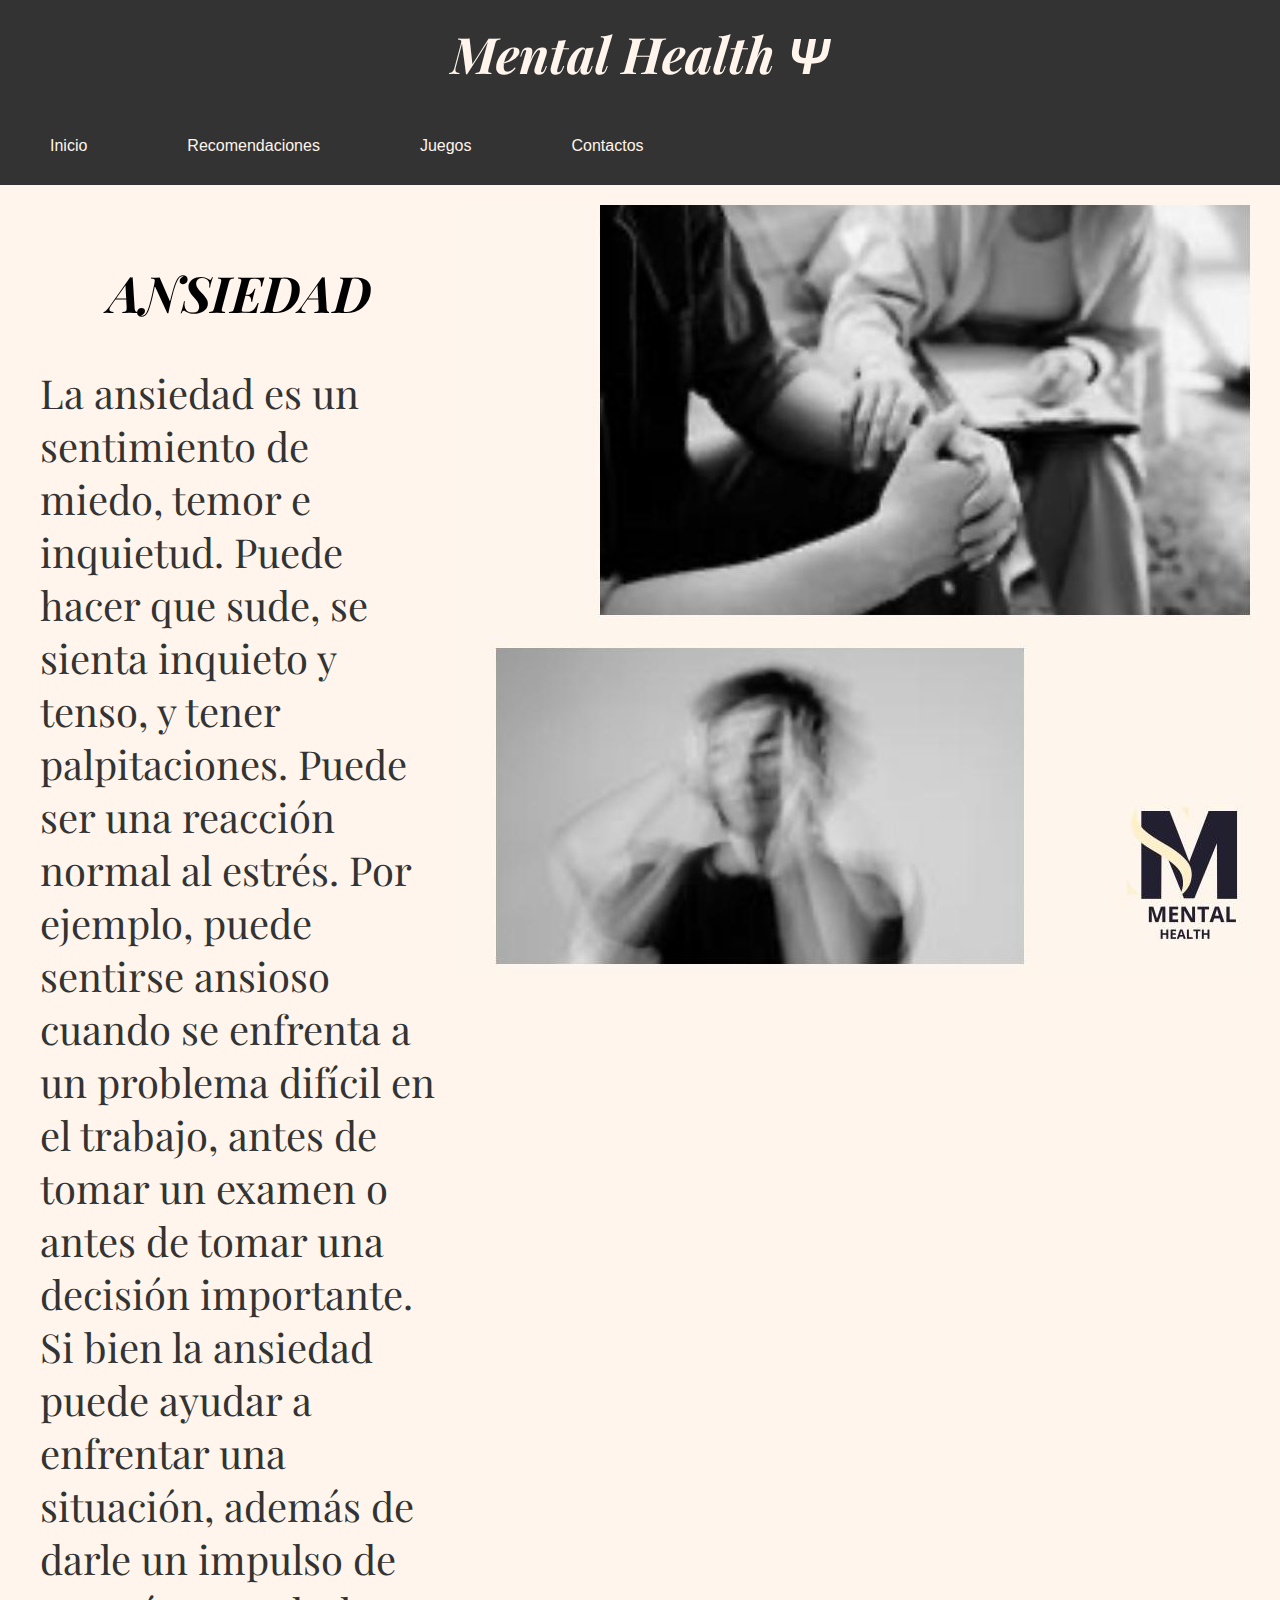
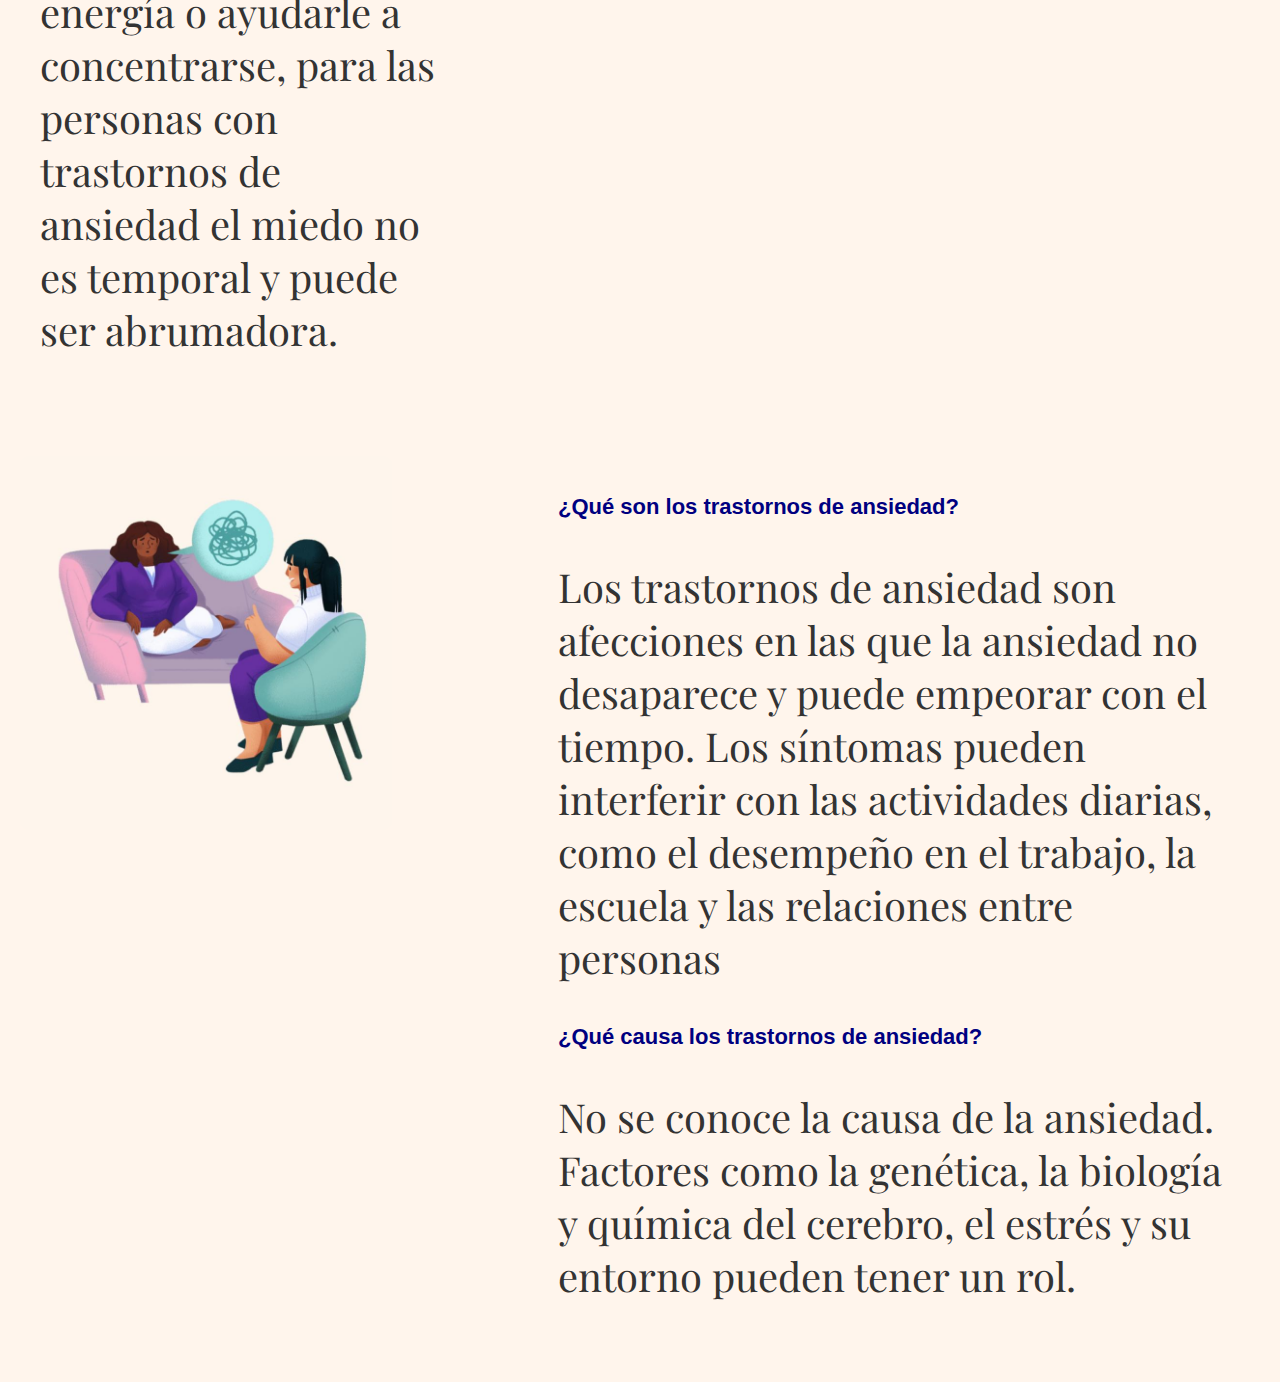
<file: ansiedad.html>
<html lang="es">
<head>
    <meta charset="UTF-8">
    <meta name="viewport" content="width=device-width, initial-scale=1.0">
    <link rel="preconnect" href="https://fonts.googleapis.com">
<link rel="preconnect" href="https://fonts.gstatic.com" crossorigin>
<link href="https://fonts.googleapis.com/css2?family=Playfair+Display:ital,wght@0,400..900;1,400..900&family=Playwrite+US+Trad:wght@100..400&display=swap" rel="stylesheet">
<link rel="stylesheet" href="ti.css">
   
    <title>Mental Heatlh  </title>
     
    <style>
        body {
            font-family: Arial, sans-serif;
            margin: 0;
            padding: 0;
             background-color: #FFF5EC;
            
               .header {
            background-color: #333;
            color: #FFF5EC;
            text-align: center;
            padding: 20px 0;
            font-size: 50px;
            font-weight: bold;
            font-style: italic;
            font-family: "Playfair Display", sans-serif; /* Cambia la fuente del título */
        }
        }
        .header {
            background-color: #333;
            color: #f2f2f2;
            text-align: center;
            padding: 10px 0;
            font-size: 30px;
            font-weight: bold;
        }
        .navbar {
            background-color: #333;
            overflow: hidden;
             z-index: 10; 
        }
        .navbar a, .dropdown .dropbtn {
            float: left;
            display: block;
            color: #fff5ec;
            text-align: center;
            padding: 30px 50px;
            text-decoration: none;
        }
        .navbar a:hover, .dropdown:hover .dropbtn {
            background-color: #ddd;
            color: black;
        }
        .dropdown {
            float: left;
            overflow: hidden;
        }
        .dropdown .dropbtn {
            cursor: pointer;
            font-size: 16px;
            border: none;
            outline: none;
            background-color: inherit;
            font-family: inherit;
            margin: 0;
        }
        .dropdown-content {
            display: none;
            position: absolute;
            background-color: #f9f9f9;
            min-width: 160px;
            box-shadow: 0px 8px 16px 0px rgba(0,0,0,0.2);
            z-index: 20;
        }
        .dropdown-content a {
            float: none;
            color: purple;
            padding: 10px 16px;
            text-decoration: none;
            display: block;
            text-align: left;
        }
        .dropdown-content a:hover {
            background-color: #ddd;
        }
        .dropdown:hover .dropdown-content {
            display: block;
        }
    </style>
</head>
<body>

<div class="header">
    Mental Health Ψ 
</div>

<div class="navbar">
    <div class="dropdown">
        <button class="dropbtn">Inicio  
            <i class="fa fa-caret-down"></i>
        </button>
        <div class="dropdown-content">
              
            <a href="index.html">Inicio</a>
            <a href="objetivo.html">Principal Objetivo</a>
            <a href="ansiedad.html">Ansiedad</a>
            <a href="depresion.html">Depresion</a>
		
        </div>
    </div> 
       <div class="dropdown">
       
    </div> 
      	   
	    <a href="reco.html">Recomendaciones</a>
            <a href="juegos.html">Juegos</a>
            <a href="con.html">Contactos</a>

    </div>
    
    </body>
<body>  <div class="contenedor">
		<div class="texto">
            <h1 class="titulo-principal">ANSIEDAD</h1>
			<p>La ansiedad es un sentimiento de miedo, temor e inquietud. Puede hacer que sude, se sienta inquieto y tenso, y tener palpitaciones. Puede ser una reacción normal al estrés. Por ejemplo, puede sentirse ansioso cuando se enfrenta a un problema difícil en el trabajo, antes de tomar un examen o antes de tomar una decisión importante. Si bien la ansiedad puede ayudar a enfrentar una situación, además de darle un impulso de energía o ayudarle a concentrarse, para las personas con trastornos de ansiedad el miedo no es temporal y puede ser abrumadora.</p>
		</div>
		<div class="imagenes">
			<img src="003.jpeg" alt="Imagen 1" class="imagen-pequena">
		
		</div>
	</div>
        
    </body>
    <body>
<div class="contenedor">
		<div class="imagen">
			<img src="004.jpeg" alt="Imagen">
		</div>
		<div class="texto">
		
			<h2>¿Qué son los trastornos de ansiedad?</h2>
			<p>
Los trastornos de ansiedad son afecciones en las que la ansiedad no desaparece y puede empeorar con el tiempo. Los síntomas pueden interferir con las actividades diarias, como el desempeño en el trabajo, la escuela y las relaciones entre personas</p>
            <h2>¿Qué causa los trastornos de ansiedad?</h2>
			<p>No se conoce la causa de la ansiedad. Factores como la genética, la biología y química del cerebro, el estrés y su entorno pueden tener un rol.</p>
		</div>
	</div>
    </body>
</file>
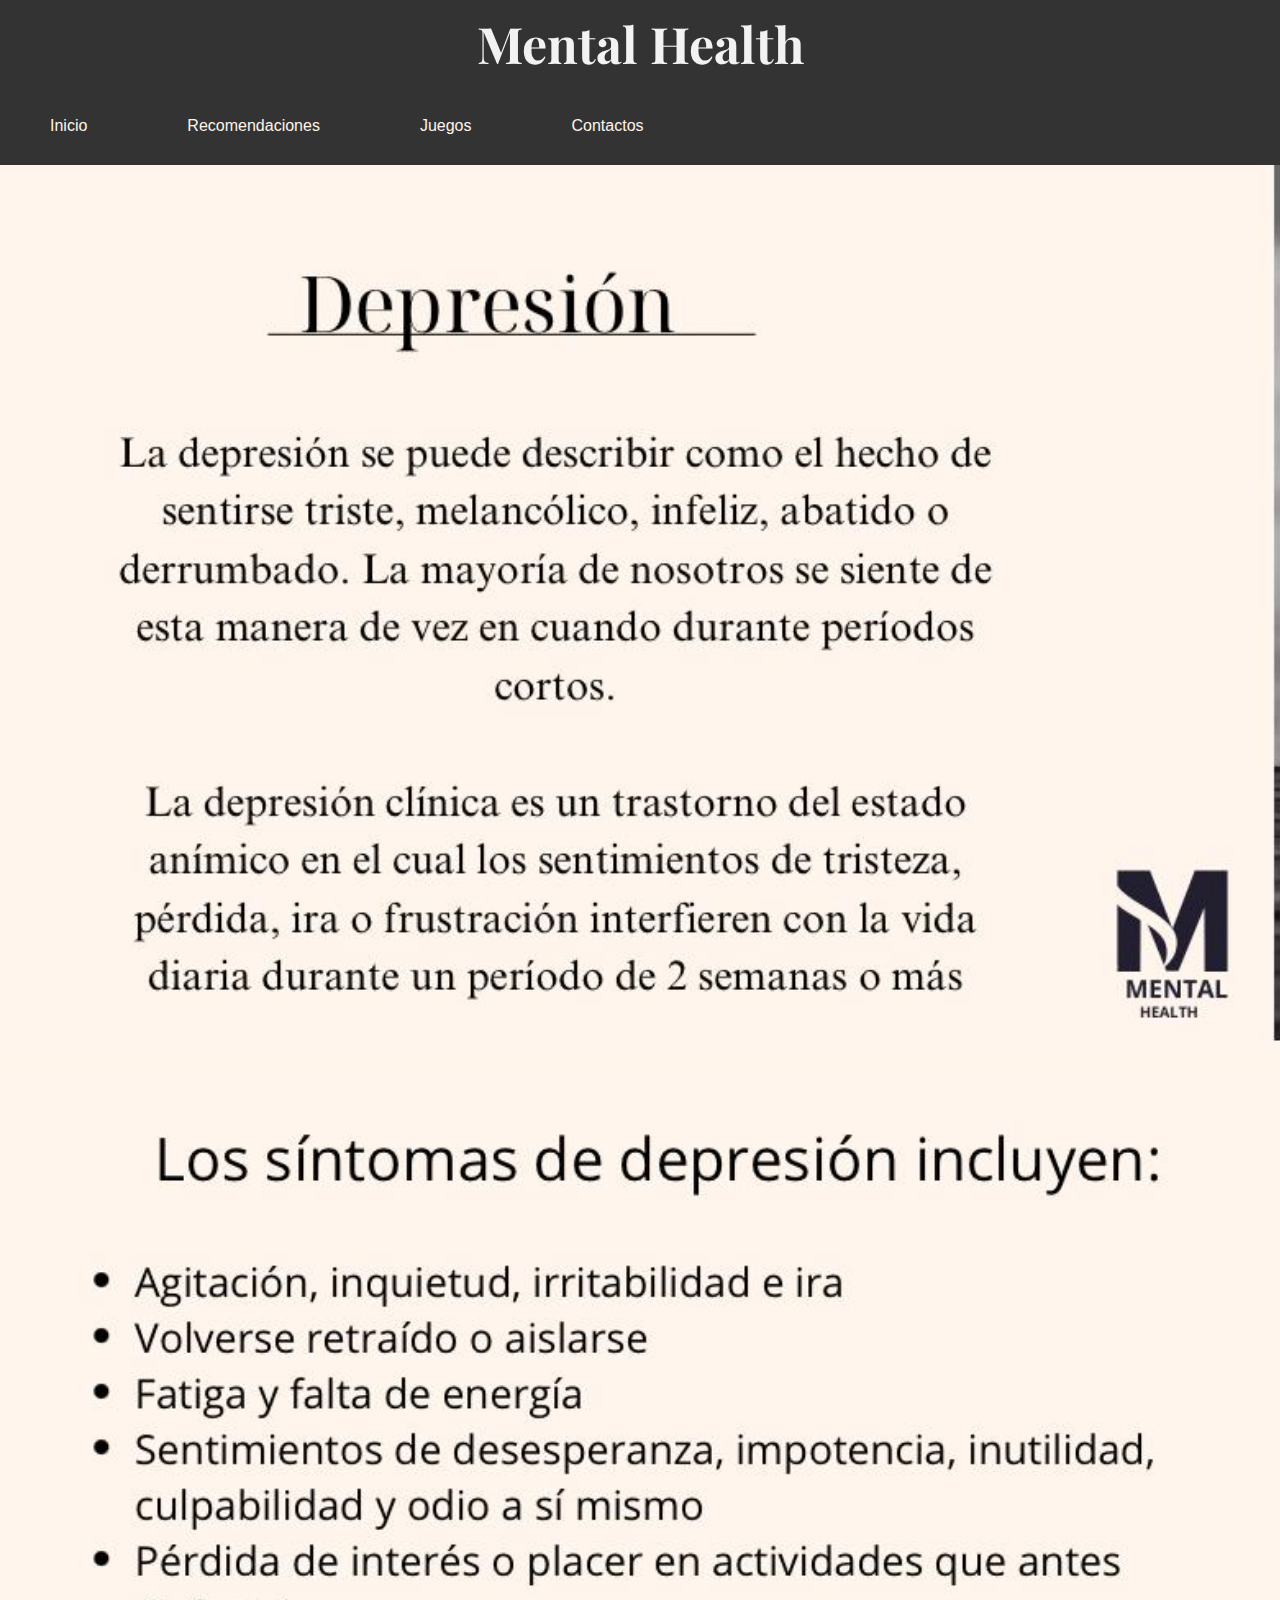
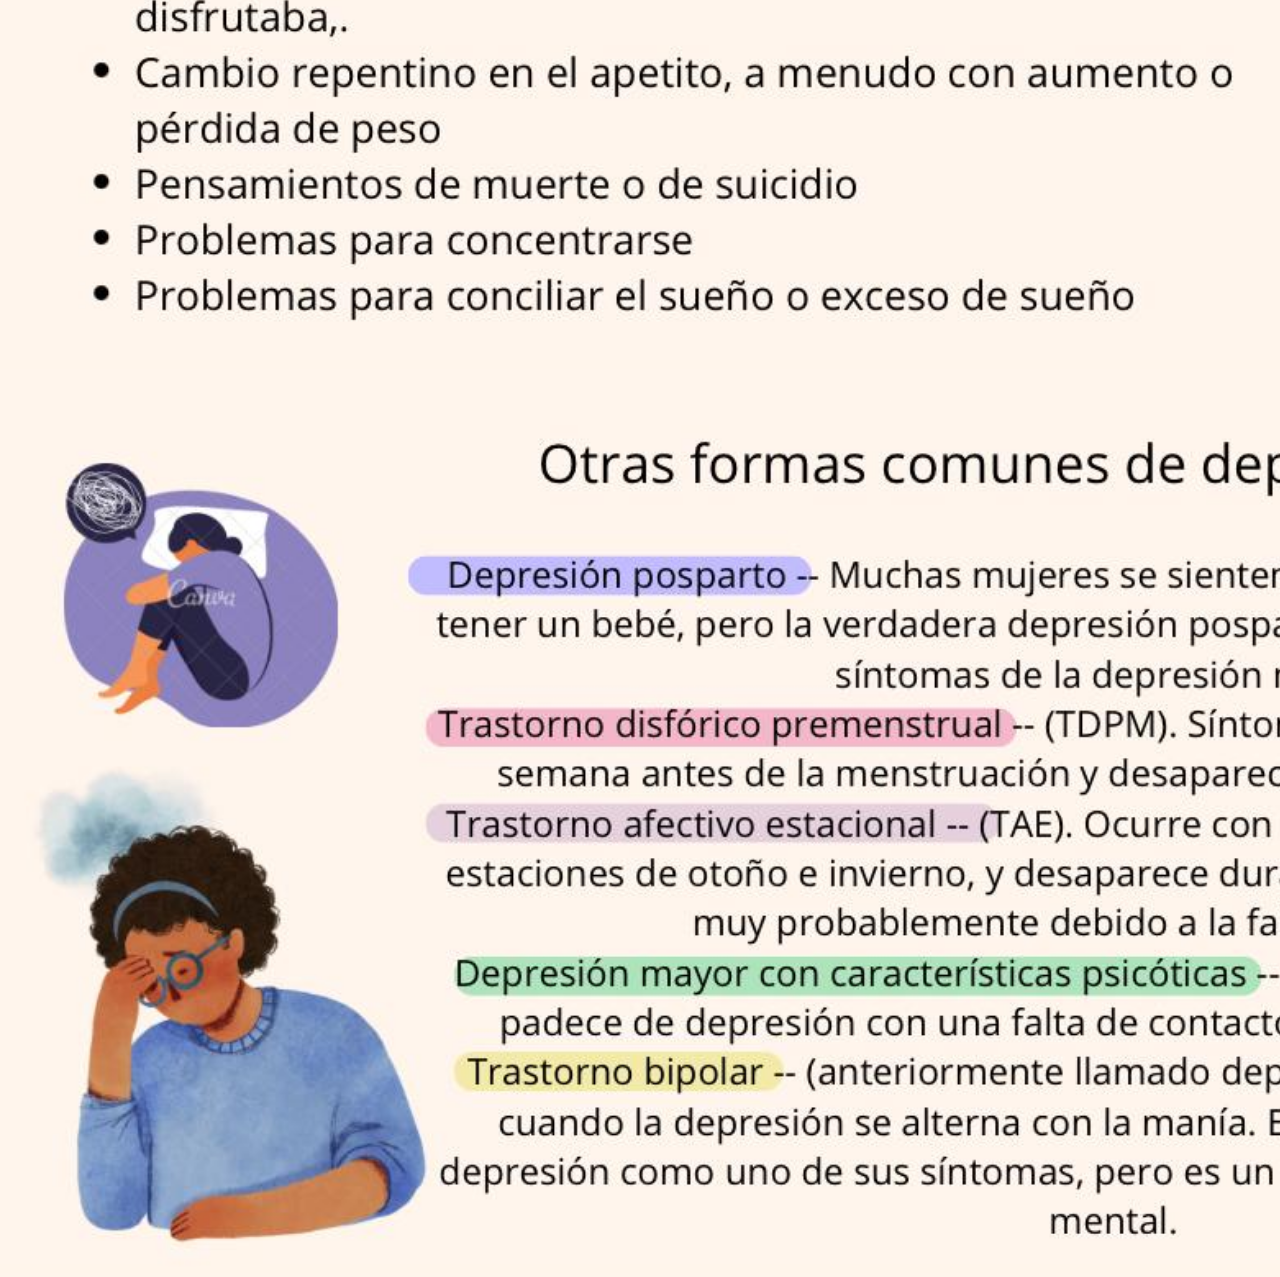
<file: depresion.html>
<!DOCTYPE html>
<html lang="es">
<head>
    <meta charset="UTF-8">
    <meta name="viewport" content="width=device-width, initial-scale=1.0">
    <link rel="preconnect" href="https://fonts.googleapis.com">
<link rel="preconnect" href="https://fonts.gstatic.com" crossorigin>
<link href="https://fonts.googleapis.com/css2?family=Playfair+Display:ital,wght@0,400..900;1,400..900&family=Playwrite+US+Trad:wght@100..400&display=swap" rel="stylesheet">
    <title>Mental Heatlh</title>
    <style>
        body {
            font-family: Arial, sans-serif;
            margin: 0;
            padding: 0;
             background-color: #fff5ec;
            
               .header {
            background-color: #333;
            color: #f2f2f2;
            text-align: center;
            padding: 10px 0;
            font-size: 50px;
            font-weight: bold;
            font-family: "Playfair Display", sans-serif; /* Cambia la fuente del título */
        }
        }
        .header {
            background-color: #333;
            color: #f2f2f2;
            text-align: center;
            padding: 10px 0;
            font-size: 24px;
            font-weight: bold;
        }
        .navbar {
            background-color: #333;
            overflow: hidden;
        }
        .navbar a, .dropdown .dropbtn {
            float: left;
            display: block;
            color: #fff5ec;
            text-align: center;
            padding: 30px 50px;
            text-decoration: none;
        }
        .navbar a:hover, .dropdown:hover .dropbtn {
            background-color: #ddd;
            color: black;
        }
        .dropdown {
            float: left;
            overflow: hidden;
        }
        .dropdown .dropbtn {
            cursor: pointer;
            font-size: 16px;
            border: none;
            outline: none;
            background-color: inherit;
            font-family: inherit;
            margin: 0;
        }
        .dropdown-content {
            display: none;
            position: absolute;
            background-color: #f9f9f9;
            min-width: 160px;
            box-shadow: 0px 8px 16px 0px rgba(0,0,0,0.2);
            z-index: 1;
        }
        .dropdown-content a {
            float: none;
            color: black;
            padding: 12px 16px;
            text-decoration: none;
            display: block;
            text-align: left;
        }
        .dropdown-content a:hover {
            background-color: #ddd;
        }
        .dropdown:hover .dropdown-content {
            display: block;
        }
    </style>
</head>
<body>

<div class="header">
    Mental Health
</div>

<div class="navbar">
    <div class="dropdown">
        <button class="dropbtn">Inicio  
            <i class="fa fa-caret-down"></i>
        </button>
        <div class="dropdown-content">
            
            <a href="index.html">Inicio</a>
            <a href="objetivo.html">Principal Objetivo</a>
            <a href="ansiedad.html">Ansiedad</a>
            <a href="depresion.html">Depresion</a>
            
        </div>
    </div> 
       <div class="dropdown">
        
    </div> 
    
        <a href="reco.html">Recomendaciones</a>
        <a href="juegos.html">Juegos</a>
        <a href="con.html">Contactos</a>

    </div>
<body BGCOLOR="#fff5ec" style="background-color: #fff5ec;"> <center>
    
<img src="de.jpeg" Style="height:900px" > 
    <img src="de2.jpeg" Style="height:900px" > 
    <img src="de3.jpeg" Style="height:900px" > 
</body>
</html>
</file>
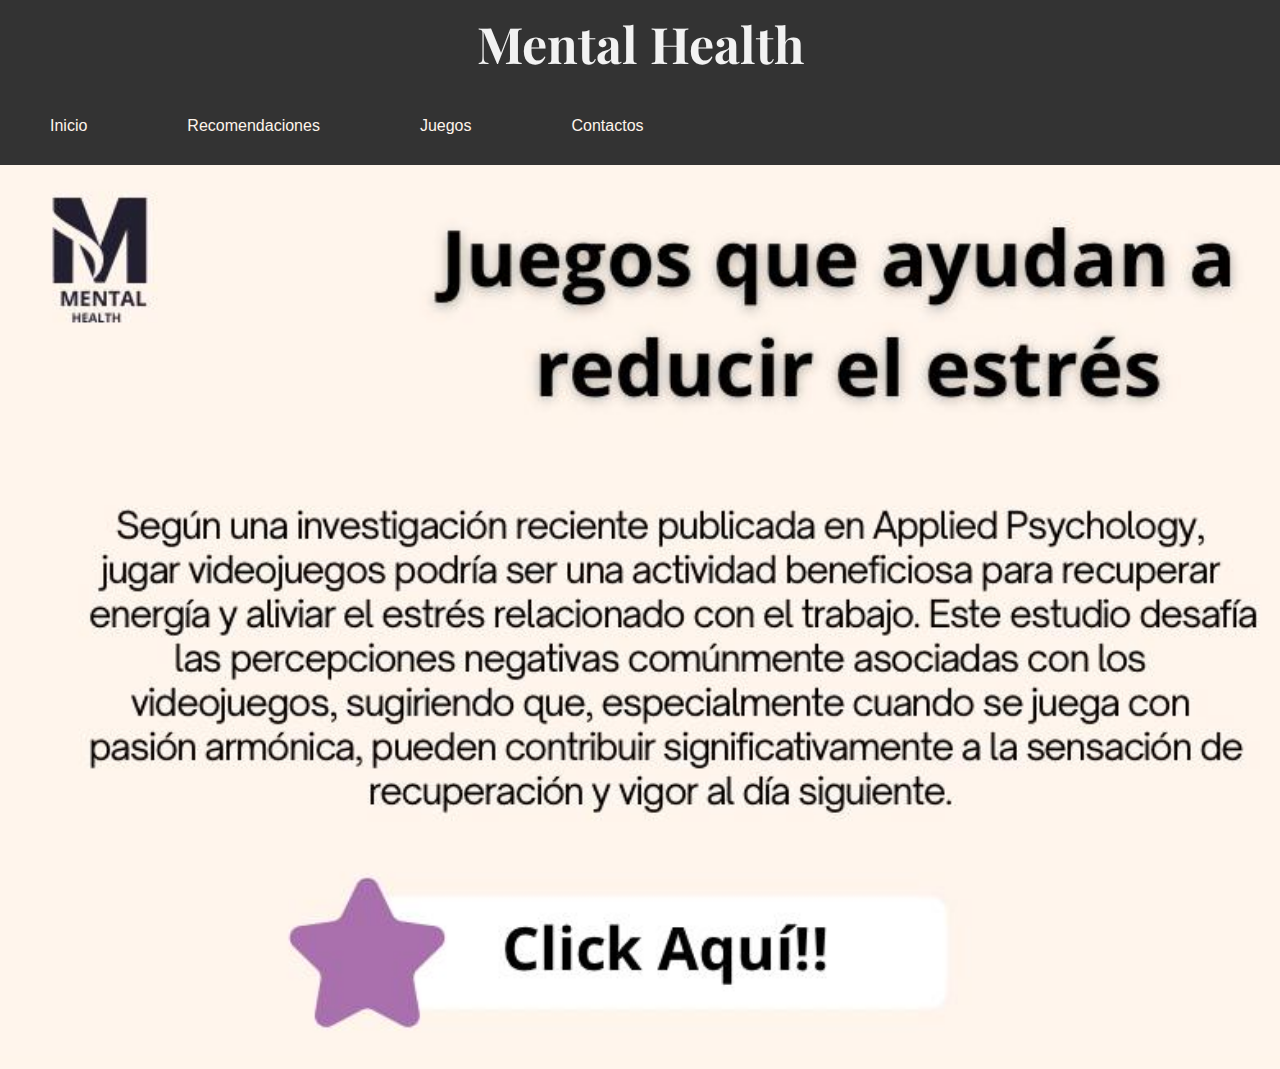
<file: juegos.html>
<!DOCTYPE html>
<html lang="es">
<head>
    <meta charset="UTF-8">
    <meta name="viewport" content="width=device-width, initial-scale=1.0">
    <link rel="preconnect" href="https://fonts.googleapis.com">
<link rel="preconnect" href="https://fonts.gstatic.com" crossorigin>
<link href="https://fonts.googleapis.com/css2?family=Playfair+Display:ital,wght@0,400..900;1,400..900&family=Playwrite+US+Trad:wght@100..400&display=swap" rel="stylesheet">
    <title>Mental Heatlh</title>
    <style>
        body {
            font-family: Arial, sans-serif;
            margin: 0;
            padding: 0;
             background-color: #f0f0f0;
            
               .header {
            background-color: #333;
            color: #f2f2f2;
            text-align: center;
            padding: 10px 0;
            font-size: 50px;
            font-weight: bold;
            font-family: "Playfair Display", sans-serif; /* Cambia la fuente del título */
        }
        }
        .header {
            background-color: #333;
            color: #f2f2f2;
            text-align: center;
            padding: 10px 0;
            font-size: 24px;
            font-weight: bold;
        }
        .navbar {
            background-color: #333;
            overflow: hidden;
        }
        .navbar a, .dropdown .dropbtn {
            float: left;
            display: block;
            color: #fff5ec;
            text-align: center;
            padding: 30px 50px;
            text-decoration: none;
        }
        .navbar a:hover, .dropdown:hover .dropbtn {
            background-color: #ddd;
            color: black;
        }
        .dropdown {
            float: left;
            overflow: hidden;
        }
        .dropdown .dropbtn {
            cursor: pointer;
            font-size: 16px;
            border: none;
            outline: none;
            background-color: inherit;
            font-family: inherit;
            margin: 0;
        }
        .dropdown-content {
            display: none;
            position: absolute;
            background-color: #f9f9f9;
            min-width: 160px;
            box-shadow: 0px 8px 16px 0px rgba(0,0,0,0.2);
            z-index: 1;
        }
        .dropdown-content a {
            float: none;
            color: black;
            padding: 12px 16px;
            text-decoration: none;
            display: block;
            text-align: left;
        }
        .dropdown-content a:hover {
            background-color: #ddd;
        }
        .dropdown:hover .dropdown-content {
            display: block;
        }
    </style>
</head>
<body>

<div class="header">
    Mental Health
</div>

<div class="navbar">
    <div class="dropdown">
        <button class="dropbtn">Inicio  
            <i class="fa fa-caret-down"></i>
        </button>
        <div class="dropdown-content">
            
            <a href="index.html">Inicio</a>
            <a href="objetivo.html">Principal Objetivo</a>
            <a href="ansiedad.html">Ansiedad</a>
            <a href="depresion.html">Depresion</a>

        </div>
    </div> 
       
        <a href="reco.html">Recomendaciones</a>
        <a href="juegos.html">Juegos</a>
        <a href="con.html">Contactos</a>

</div>
<body BGCOLOR="#fff5ec" style="background-color: #fff5ec;"> <center>
        <a href="https://www.cokitos.com/">
  <img src="juegos.jpeg" Style="height:900px" alt="Descripción de la imagen">
</a>

</body>
</html>
</file>
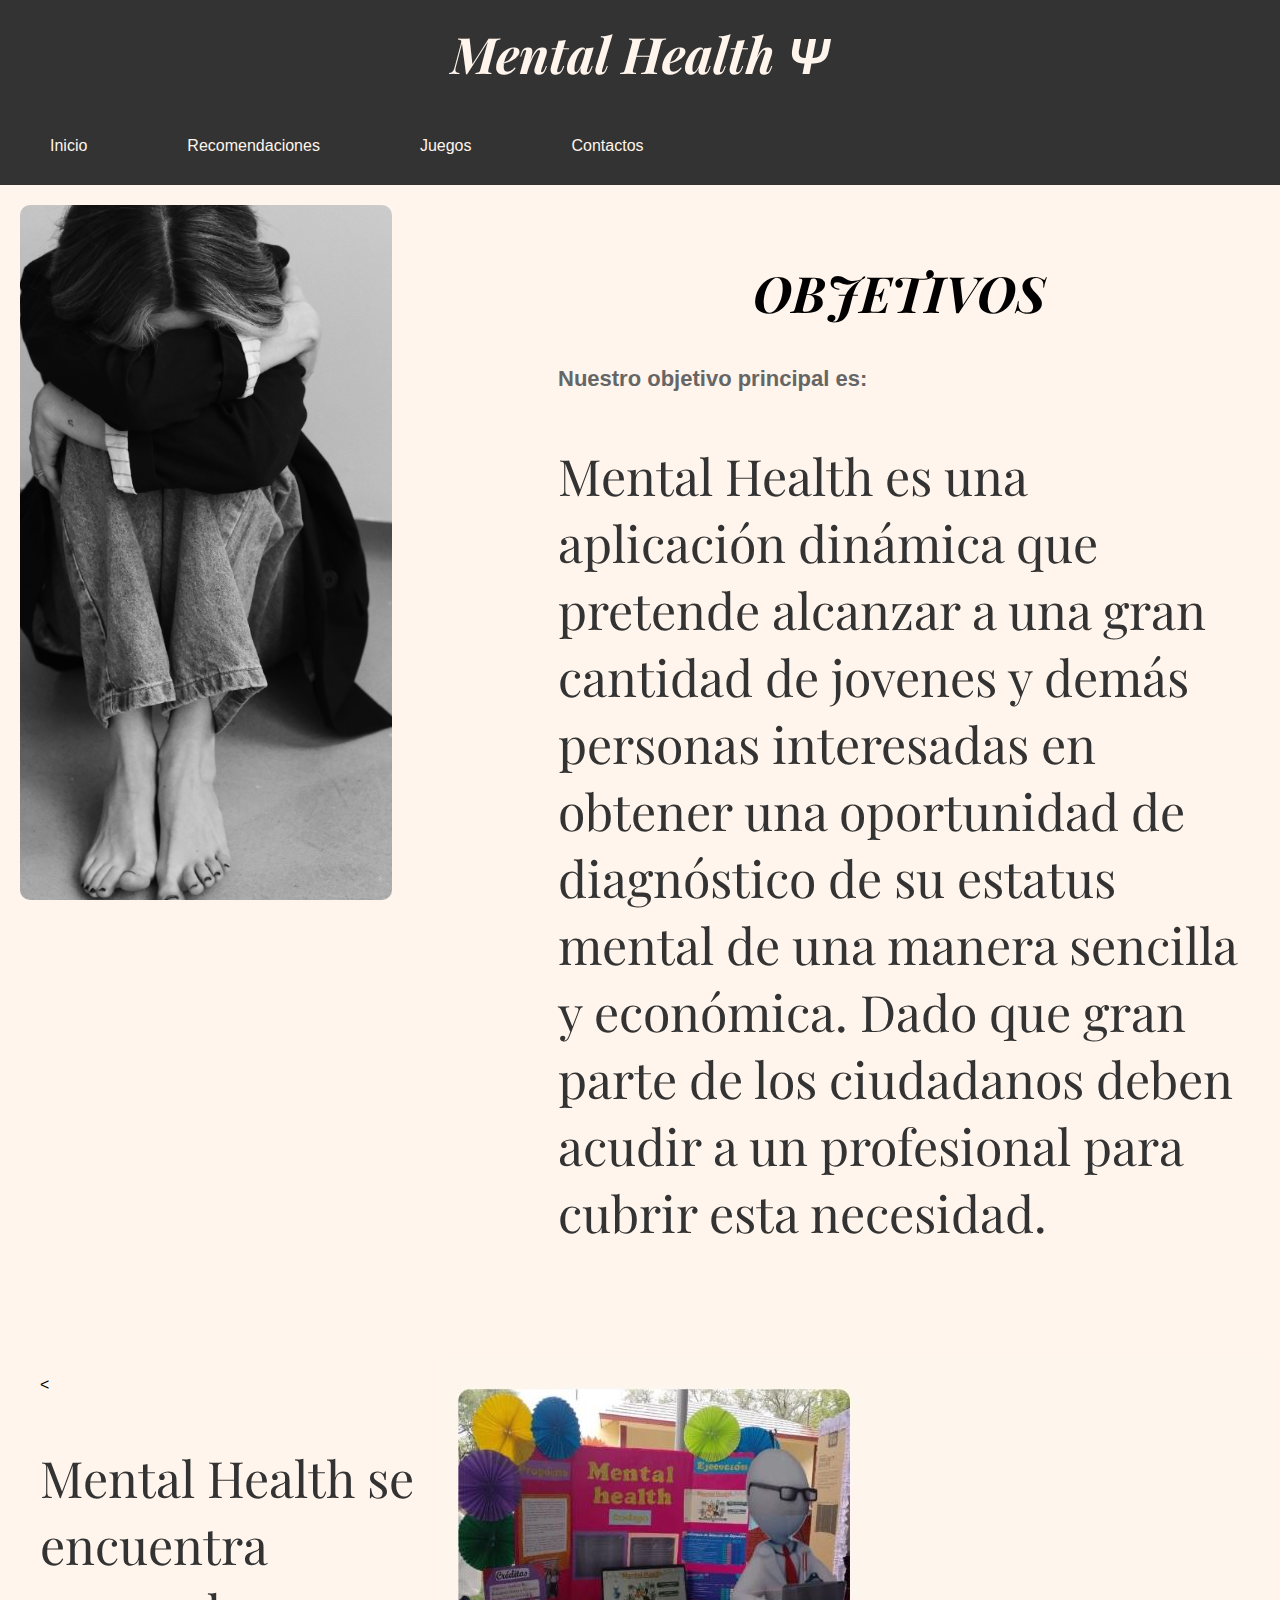
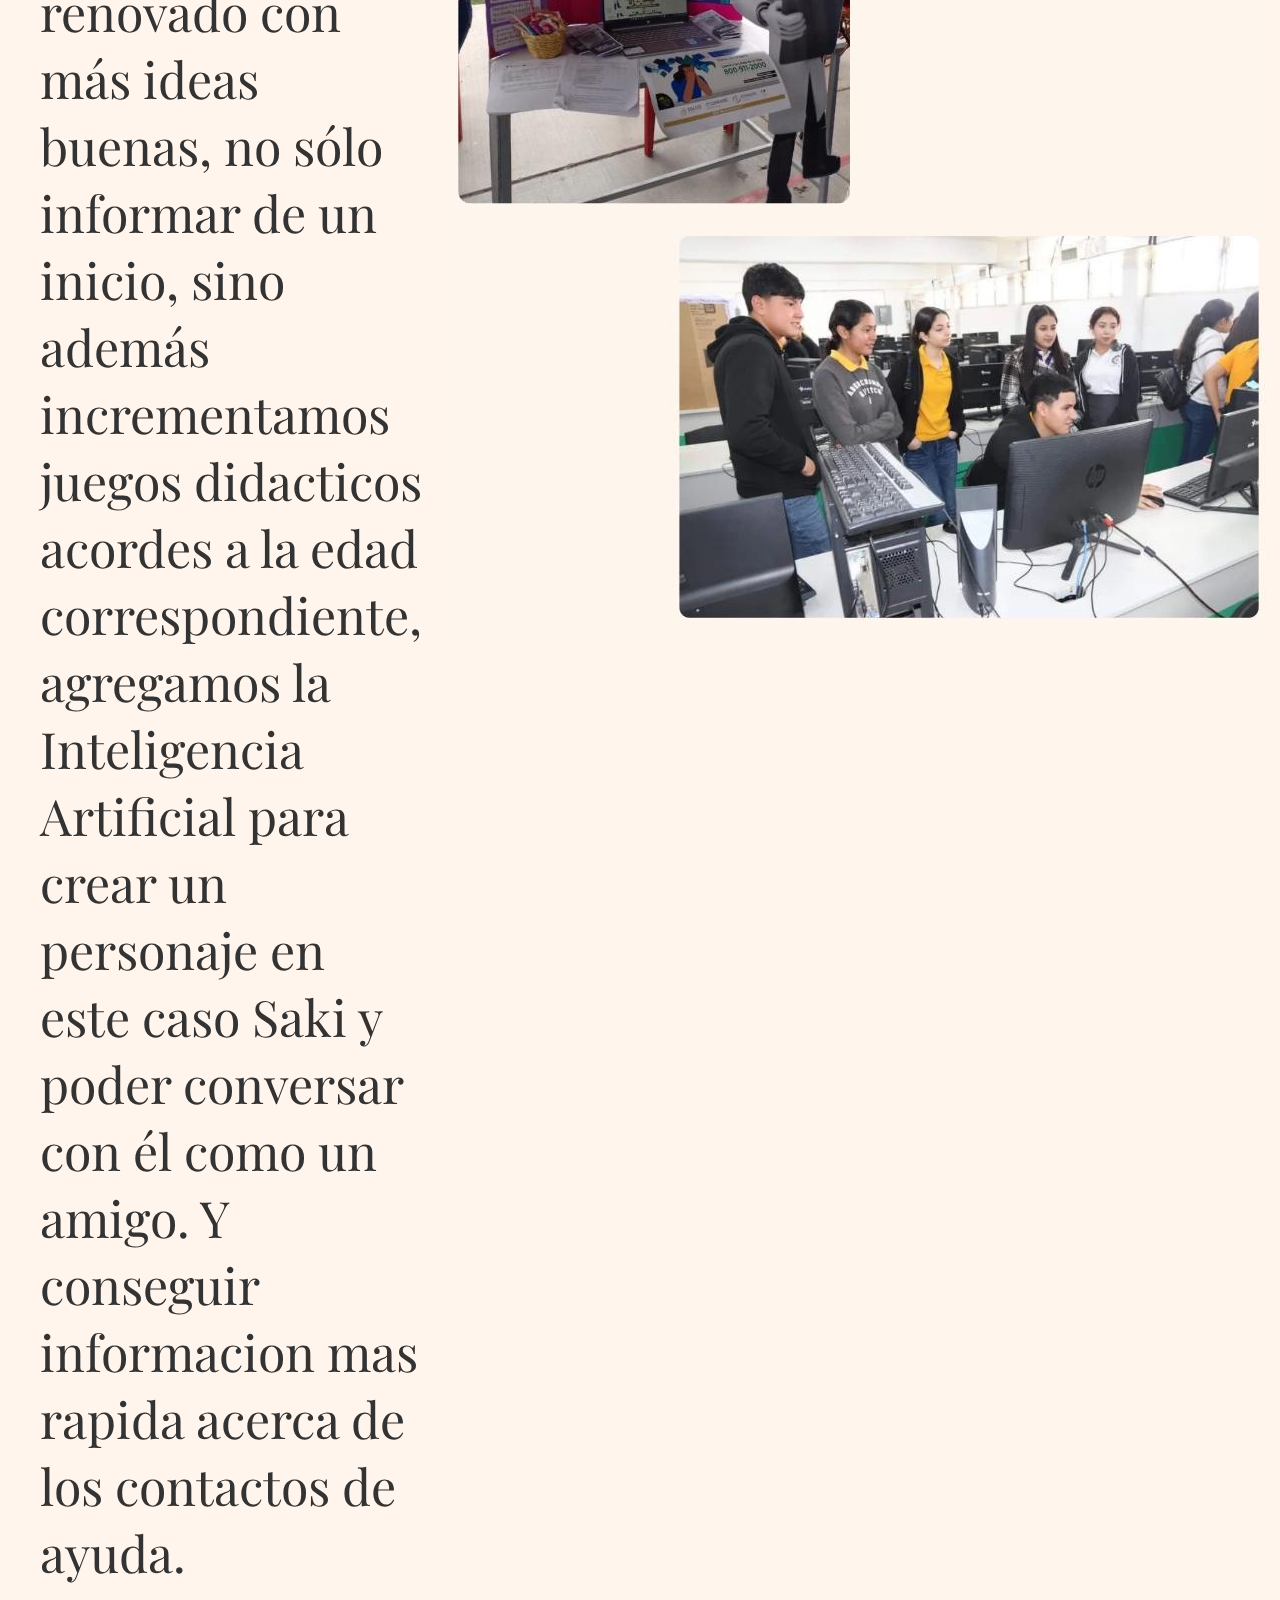
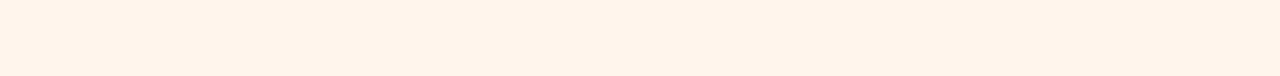
<file: objetivo.html>
<html lang="es">
<head>
    <meta charset="UTF-8">
    <meta name="viewport" content="width=device-width, initial-scale=1.0">
    <link rel="preconnect" href="https://fonts.googleapis.com">
<link rel="preconnect" href="https://fonts.gstatic.com" crossorigin>
<link href="https://fonts.googleapis.com/css2?family=Playfair+Display:ital,wght@0,400..900;1,400..900&family=Playwrite+US+Trad:wght@100..400&display=swap" rel="stylesheet">
<link rel="stylesheet" href="stilos.css">
   
    <title>Mental Heatlh  </title>
     
    <style>
        body {
            font-family: Arial, sans-serif;
            margin: 0;
            padding: 0;
             background-color: #FFF5EC;
            
               .header {
            background-color: #333;
            color: #FFF5EC;
            text-align: center;
            padding: 20px 0;
            font-size: 50px;
            font-weight: bold;
            font-style: italic;
            font-family: "Playfair Display", sans-serif; /* Cambia la fuente del título */
        }
        }
        .header {
            background-color: #333;
            color: #f2f2f2;
            text-align: center;
            padding: 10px 0;
            font-size: 30px;
            font-weight: bold;
        }
        .navbar {
            background-color: #333;
            overflow: hidden;
             z-index: 10; 
        }
        .navbar a, .dropdown .dropbtn {
            float: left;
            display: block;
            color: #fff5ec;
            text-align: center;
            padding: 30px 50px;
            text-decoration: none;
        }
        .navbar a:hover, .dropdown:hover .dropbtn {
            background-color: #ddd;
            color: black;
        }
        .dropdown {
            float: left;
            overflow: hidden;
        }
        .dropdown .dropbtn {
            cursor: pointer;
            font-size: 16px;
            border: none;
            outline: none;
            background-color: inherit;
            font-family: inherit;
            margin: 0;
        }
        .dropdown-content {
            display: none;
            position: absolute;
            background-color: #f9f9f9;
            min-width: 160px;
            box-shadow: 0px 8px 16px 0px rgba(0,0,0,0.2);
            z-index: 20;
        }
        .dropdown-content a {
            float: none;
            color: purple;
            padding: 10px 16px;
            text-decoration: none;
            display: block;
            text-align: left;
        }
        .dropdown-content a:hover {
            background-color: #ddd;
        }
        .dropdown:hover .dropdown-content {
            display: block;
        }
    </style>
</head>
<body>

<div class="header">
    Mental Health Ψ 
</div>

<div class="navbar">
    <div class="dropdown">
        <button class="dropbtn">Inicio  
            <i class="fa fa-caret-down"></i>
        </button>
        <div class="dropdown-content">
              
            <a href="index.html">Inicio</a>
            <a href="objetivo.html">Principal Objetivo</a>
            <a href="ansiedad.html">Ansiedad</a>
            <a href="depresion.html">Depresion</a>

        </div>
    </div> 
       <div class="dropdown">
        
    </div> 
	
      	    <a href="reco.html">Recomendaciones</a>
            <a href="juegos.html">Juegos</a>
            <a href="con.html">Contactos</a>

    </div>
    
    </body>
<body>
<div class="contenedor">
		<div class="imagen">
			<img src="00.png" alt="Imagen">
		</div>
		<div class="texto">
			<h1 class="titulo-principal">OBJETIVOS</h1>
			<h2>Nuestro objetivo principal es:</h2>
			<p>
Mental Health es una aplicación dinámica que pretende alcanzar a una gran cantidad de jovenes y demás personas interesadas en obtener una oportunidad de diagnóstico de su estatus mental de una manera sencilla y económica. Dado que gran parte de los ciudadanos deben acudir a un profesional para cubrir esta necesidad.</p>
		</div>
	</div>
    </body>
    <body>
        <div class="contenedor">
		<div class="texto">
			<<p>Mental Health se encuentra renovado con más ideas buenas, no sólo informar de un inicio, sino además incrementamos juegos didacticos acordes a la edad correspondiente, agregamos la Inteligencia Artificial para crear un personaje en este caso Saki y poder conversar con él como un amigo. Y conseguir informacion mas rapida acerca de los contactos de ayuda. </p>
		</div>
		<div class="imagenes">
			<img src="001.jpeg" alt="Imagen 1" class="imagen-pequena">
		
		</div>
	</div>
        
    </body>
    </html>
</file>
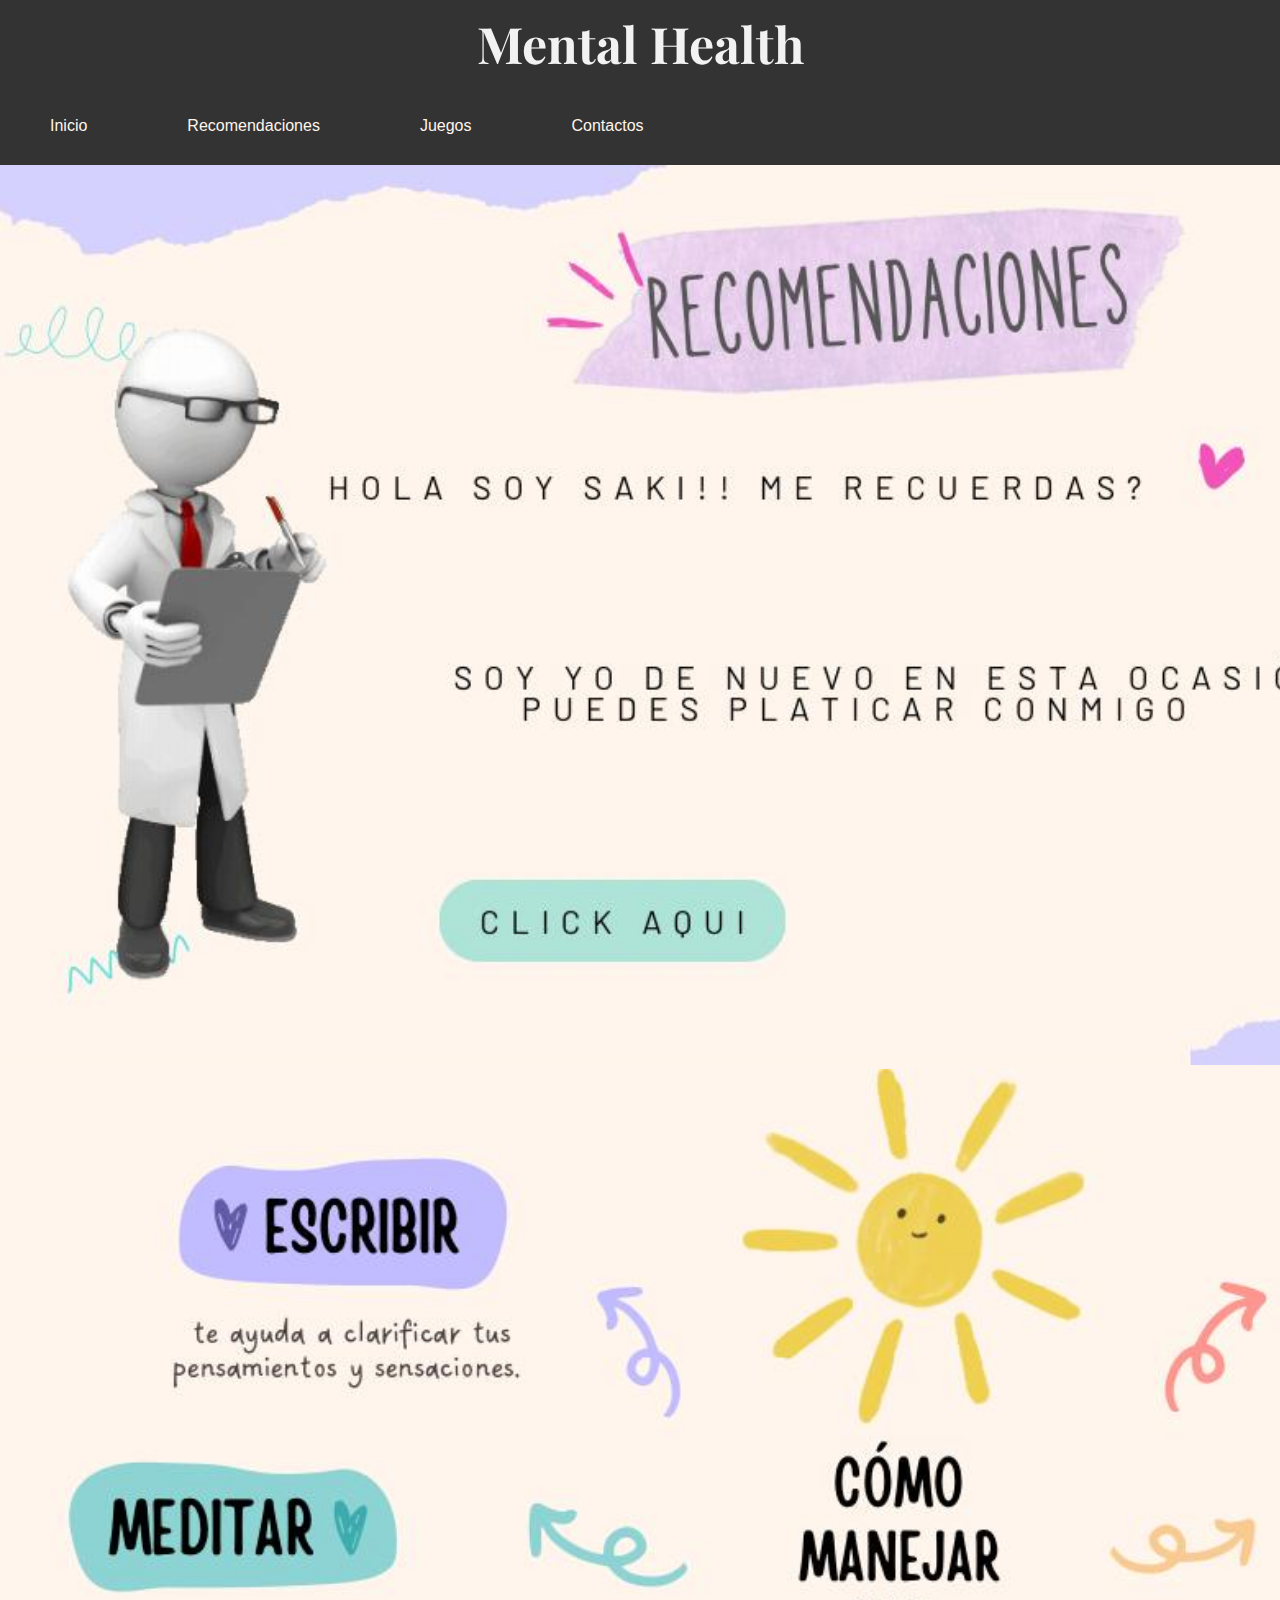
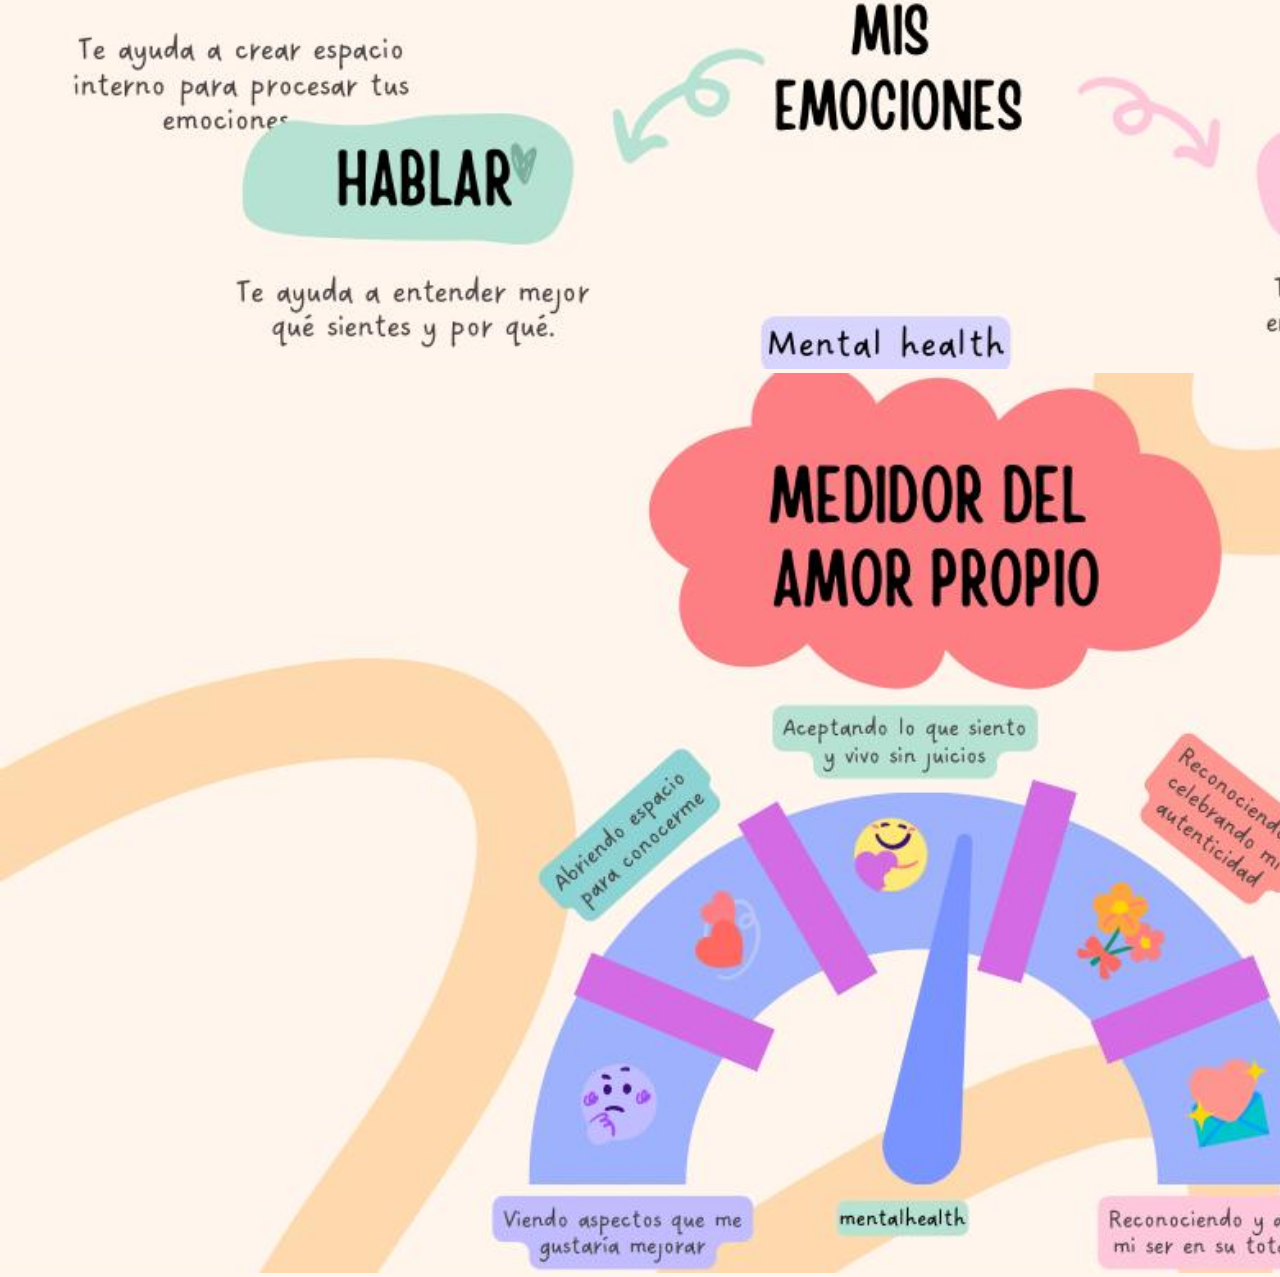
<file: reco.html>
<!DOCTYPE html>
<html lang="es">
<head>
    <meta charset="UTF-8">
    <meta name="viewport" content="width=device-width, initial-scale=1.0">
    <link rel="preconnect" href="https://fonts.googleapis.com">
<link rel="preconnect" href="https://fonts.gstatic.com" crossorigin>
<link href="https://fonts.googleapis.com/css2?family=Playfair+Display:ital,wght@0,400..900;1,400..900&family=Playwrite+US+Trad:wght@100..400&display=swap" rel="stylesheet">
    <title>Mental Heatlh</title>
    <style>
        body {
            font-family: Arial, sans-serif;
            margin: 0;
            padding: 0;
             background-color: #f0f0f0;
            
               .header {
            background-color: #333;
            color: #f2f2f2;
            text-align: center;
            padding: 10px 0;
            font-size: 50px;
            font-weight: bold;
            font-family: "Playfair Display", sans-serif; /* Cambia la fuente del título */
        }
        }
        .header {
            background-color: #333;
            color: #f2f2f2;
            text-align: center;
            padding: 10px 0;
            font-size: 24px;
            font-weight: bold;
        }
        .navbar {
            background-color: #333;
            overflow: hidden;
        }
        .navbar a, .dropdown .dropbtn {
            float: left;
            display: block;
            color: #fff5ec;
            text-align: center;
            padding: 30px 50px;
            text-decoration: none;
        }
        .navbar a:hover, .dropdown:hover .dropbtn {
            background-color: #ddd;
            color: black;
        }
        .dropdown {
            float: left;
            overflow: hidden;
        }
        .dropdown .dropbtn {
            cursor: pointer;
            font-size: 16px;
            border: none;
            outline: none;
            background-color: inherit;
            font-family: inherit;
            margin: 0;
        }
        .dropdown-content {
            display: none;
            position: absolute;
            background-color: #f9f9f9;
            min-width: 160px;
            box-shadow: 0px 8px 16px 0px rgba(0,0,0,0.2);
            z-index: 1;
        }
        .dropdown-content a {
            float: none;
            color: black;
            padding: 12px 16px;
            text-decoration: none;
            display: block;
            text-align: left;
        }
        .dropdown-content a:hover {
            background-color: #ddd;
        }
        .dropdown:hover .dropdown-content {
            display: block;
        }
    </style>
</head>
<body>

<div class="header">
    Mental Health
</div>

<div class="navbar">
    <div class="dropdown">
        <button class="dropbtn">Inicio  
            <i class="fa fa-caret-down"></i>
        </button>
        <div class="dropdown-content">
            
               <a href="index.html">Inicio</a>
               <a href="objetivo.html">Principal Objetivo</a>
               <a href="ansiedad.html">Ansiedad</a>
               <a href="depresion.html">Depresion</a>

        </div>
    </div> 
       <div class="dropdown">
        
    </div> 
    
            <a href="reco.html">Recomendaciones</a>
            <a href="juegos.html">Juegos</a>
            <a href="con.html">Contactos</a>

    </div>
<body BGCOLOR="#fff5ec" style="background-color: #fff5ec;"> <center>
    <a href="https://character.ai/chat/7kibxNLAtsKv04jq0XdvvFRq34XWoV2MyaTaZsmjYbA">
  <img src="rec.jpeg" Style="height:900px" alt="Descripción de la imagen">
</a>
     <img src="rec2.jpeg" Style="height:900px" > 
    <img src="rec3.jpeg" Style="height:900px" > 
    
</body>
</html>
</file>
<file: ti.css>
.contenedor {
	display: flex;
	justify-content: space-between;
	align-items: flex-start;
	padding: 20px;
}

.imagen {
	width: 30%;
}

.imagen img {
	width: 100%;
	height: auto;
	border-radius: 10px;
}

.texto {
	width: 55%;
	padding: 20px;
}

.texto h1 {
     font-family: "Playfair Display", sans-serif;
     font-weight: bold;
            font-style: italic;
	font-size: 50px;
	margin-bottom: 40px;
   text-align: center;
}

.texto h2 {
	font-size: 22px;
	color: #666;
	margin-bottom: 20px;
}

.texto p {
	font-size: 40px;
	color: #333;
   
     font-family: "Playfair Display", sans-serif;
  
}

.texto h2 {
	font-size: 22px;
	color: #666;
	margin-bottom: 20px;
    	color: pink;
}

.texto p {
	font-size: 40px;
	color: #333;
   
     font-family: "Playfair Display", sans-serif;
  
}

.texto h2 {
	font-size: 22px;
	color: #666;
	margin-bottom: 20px;
    	color: navy;
}

.texto p {
	font-size: 40px;
	color: #333;
   
     font-family: "Playfair Display", sans-serif;
  
}
</file>
<file: stilos.css>
.contenedor {
	display: flex;
	justify-content: space-between;
	align-items: flex-start;
	padding: 20px;
}

.imagen {
	width: 30%;
}

.imagen img {
	width: 100%;
	height: auto;
	border-radius: 10px;
}

.texto {
	width: 55%;
	padding: 20px;
}

.texto h1 {
     font-family: "Playfair Display", sans-serif;
     font-weight: bold;
            font-style: italic;
	font-size: 50px;
	margin-bottom: 40px;
   text-align: center;
}

.texto h2 {
	font-size: 22px;
	color: #666;
	margin-bottom: 20px;
}

.texto p {
	font-size: 50px;
	color: #333;
   
     font-family: "Playfair Display", sans-serif;
  
}
</file>
